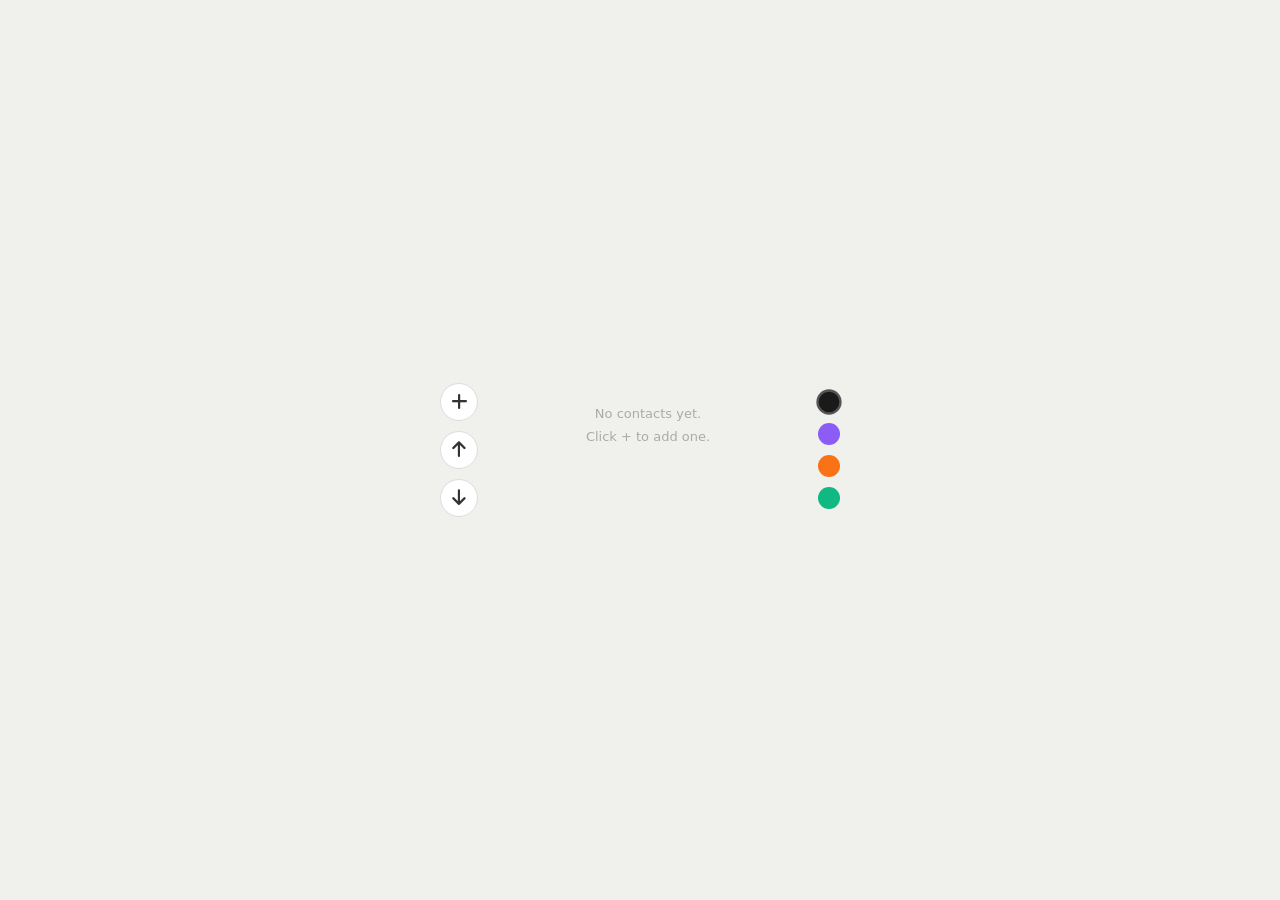
<file: marvel/marvel/project3/index.html>
<!DOCTYPE html>
<html lang="en">

<head>
    <meta charset="UTF-8">
    <meta name="viewport" content="width=device-width, initial-scale=1.0">
    <title>Profile Card</title>

    <link rel="stylesheet" href="style.css">

    <link rel="stylesheet" href="https://cdnjs.cloudflare.com/ajax/libs/font-awesome/6.6.0/css/all.min.css">
</head>

<body>

  <div class="scene" id="scene">
  <div class="side-controls">
    <button class="ctrl-btn" id="addBtn" title="Add contact"><i class="fa-solid fa-plus"></i></button>
    <button class="ctrl-btn" id="upBtn"  title="Previous"><i class="fa-solid fa-arrow-up"></i></button>
    <button class="ctrl-btn" id="downBtn" title="Next"><i class="fa-solid fa-arrow-down"></i></button>
  </div>

  <div>
    <div class="card-stack" id="cardStack">
      <div class="empty-msg" id="emptyMsg">No contacts yet.<br>Click + to add one.</div>
    </div>
    <div class="counter" id="counter"></div>
  </div>

  <div class="color-dots" id="colorDots">
    <div class="dot active" style="background:#1a1a1a" data-color="#1a1a1a"></div>
    <div class="dot"        style="background:#8b5cf6" data-color="#8b5cf6"></div>
    <div class="dot"        style="background:#f97316" data-color="#f97316"></div>
    <div class="dot"        style="background:#10b981" data-color="#10b981"></div>
  </div>
</div>

<div class="form-wrap" id="formWrap">
  <h3>Add new contact</h3>
  <label>Full name *</label>
  <input id="fName" placeholder="e.g. Fatima Uma" />
  <label>Home town</label>
  <input id="fTown" placeholder="e.g. Singapore" />
  <label>Purpose</label>
  <input id="fBookings" placeholder="e.g. to call" />
  <label>Photo URL (optional)</label>
  <input id="fPhoto" placeholder="https://..." />
  <label>Card colour</label>
  <div class="form-colors" id="formColors">
    <div class="form-dot active" style="background:#1a1a1a" data-color="#1a1a1a"></div>
    <div class="form-dot"        style="background:#8b5cf6" data-color="#8b5cf6"></div>
    <div class="form-dot"        style="background:#f97316" data-color="#f97316"></div>
    <div class="form-dot"        style="background:#10b981" data-color="#10b981"></div>
    <div class="form-dot"        style="background:#e11d48" data-color="#e11d48"></div>
    <div class="form-dot"        style="background:#0ea5e9" data-color="#0ea5e9"></div>
    <div class="form-dot"        style="background:#d97706" data-color="#d97706"></div>
    <div class="form-dot"        style="background:#6366f1" data-color="#6366f1"></div>
  </div>
  <div class="form-actions">
    <button class="btn-cancel" id="cancelBtn">Cancel</button>
    <button class="btn-save"   id="saveBtn">Add card</button>
  </div>
</div>
    </div>


    <script src="script.js"></script>

</body>

</html> 

</html>
</file>
<file: marvel/marvel/project3/style.css>
*,
*::before,
*::after {
    box-sizing: border-box;
    margin: 0;
    padding: 0;
}

body {
    font-family: 'Segoe UI', system-ui, sans-serif;
    background: #f0f0ed;
    min-height: 100vh;
    display: flex;
    align-items: center;
    justify-content: center;
}

.scene {
    display: flex;
    gap: 20px;
    align-items: center;
    justify-content: center;
}

.side-controls {
    display: flex;
    flex-direction: column;
    gap: 10px;
}

.ctrl-btn {
    width: 38px;
    height: 38px;
    border-radius: 50%;
    border: 1px solid #ddd;
    background: #fff;
    cursor: pointer;
    display: flex;
    align-items: center;
    justify-content: center;
    font-size: 18px;
    color: #333;
    transition: background 0.15s, transform 0.1s;
}

.ctrl-btn:hover {
    background: #f5f5f5;
}

.ctrl-btn:active {
    transform: scale(0.93);
}

.card-stack {
    position: relative;
    width: 300px;
    height: 210px;
}

.card {
    position: absolute;
    width: 100%;
    background: #fff;
    border-radius: 16px;
    border: 1px solid #e8e8e8;
    padding: 18px 20px;
    transition: transform 0.35s cubic-bezier(.4, 0, .2, 1), opacity 0.35s;
}

.card.c0 {
    transform: translateY(0) scale(1);
    z-index: 3;
    opacity: 1;
}

.card.c1 {
    transform: translateY(10px) scale(0.97);
    z-index: 2;
    opacity: 0.7;
}

.card.c2 {
    transform: translateY(20px) scale(0.94);
    z-index: 1;
    opacity: 0.4;
}

.avatar {
    width: 44px;
    height: 44px;
    border-radius: 50%;
    display: flex;
    align-items: center;
    justify-content: center;
    font-weight: 600;
    font-size: 15px;
    margin-bottom: 12px;
    overflow: hidden;
}

.avatar img {
    width: 100%;
    height: 100%;
    object-fit: cover;
    border-radius: 50%;
}

.card-name {
    font-size: 17px;
    font-weight: 600;
    margin-bottom: 10px;
}

.card-row {
    display: flex;
    justify-content: space-between;
    font-size: 13px;
    padding: 3px 0;
}

.card-row .label {
    opacity: 0.6;
}

.card-btns {
    display: flex;
    gap: 8px;
    margin-top: 14px;
}

.btn-call {
    background: #1a1a1a;
    color: #fff;
    border: none;
    border-radius: 999px;
    padding: 7px 18px;
    font-size: 13px;
    cursor: pointer;
    display: flex;
    align-items: center;
    gap: 6px;
    transition: opacity 0.15s;
}

.btn-call:hover {
    opacity: 0.85;
}

.btn-msg {
    background: transparent;
    border: 1px solid #ccc;
    border-radius: 999px;
    padding: 7px 18px;
    font-size: 13px;
    cursor: pointer;
    transition: background 0.15s;
}

.btn-msg:hover {
    background: #f5f5f5;
}

.color-dots {
    display: flex;
    flex-direction: column;
    gap: 10px;
}

.dot {
    width: 22px;
    height: 22px;
    border-radius: 50%;
    cursor: pointer;
    border: 2.5px solid transparent;
    transition: transform 0.15s;
}

.dot:hover {
    transform: scale(1.2);
}

.dot.active {
    border-color: #555;
    transform: scale(1.15);
}

.counter {
    text-align: center;
    font-size: 11px;
    color: #aaa;
    margin-top: 6px;
}

.empty-msg {
    font-size: 13px;
    color: #aaa;
    text-align: center;
    padding: 60px 0;
    line-height: 1.8;
}

.form-wrap {
    display: none;
    width: 300px;
    background: #fff;
    border-radius: 16px;
    border: 1px solid #e8e8e8;
    padding: 22px 20px;
}

.form-wrap h3 {
    font-size: 15px;
    font-weight: 600;
    margin-bottom: 16px;
    color: #1a1a1a;
}

.form-wrap label {
    font-size: 12px;
    color: #888;
    display: block;
    margin-bottom: 4px;
    margin-top: 12px;
}

.form-wrap input {
    width: 100%;
    padding: 8px 10px;
    font-size: 13px;
    border: 1px solid #ddd;
    border-radius: 8px;
    background: #fff;
    color: #1a1a1a;
    outline: none;
    transition: border-color 0.15s;
}

.form-wrap input:focus {
    border-color: #999;
}

.form-actions {
    display: flex;
    gap: 8px;
    margin-top: 18px;
}

.btn-save {
    flex: 1;
    background: #1a1a1a;
    color: #fff;
    border: none;
    border-radius: 999px;
    padding: 9px;
    font-size: 13px;
    cursor: pointer;
    transition: opacity 0.15s;
}

.btn-save:hover {
    opacity: 0.85;
}

.btn-cancel {
    flex: 1;
    background: transparent;
    color: #666;
    border: 1px solid #ccc;
    border-radius: 999px;
    padding: 9px;
    font-size: 13px;
    cursor: pointer;
    transition: background 0.15s;
}

.btn-cancel:hover {
    background: #f5f5f5;
}

.form-colors {
    display: flex;
    gap: 8px;
    margin-top: 8px;
    flex-wrap: wrap;
}

.form-dot {
    width: 20px;
    height: 20px;
    border-radius: 50%;
    cursor: pointer;
    border: 2.5px solid transparent;
    transition: transform 0.15s;
}

.form-dot:hover {
    transform: scale(1.2);
}

.form-dot.active {
    border-color: #555;
    transform: scale(1.15);
}
</file>
